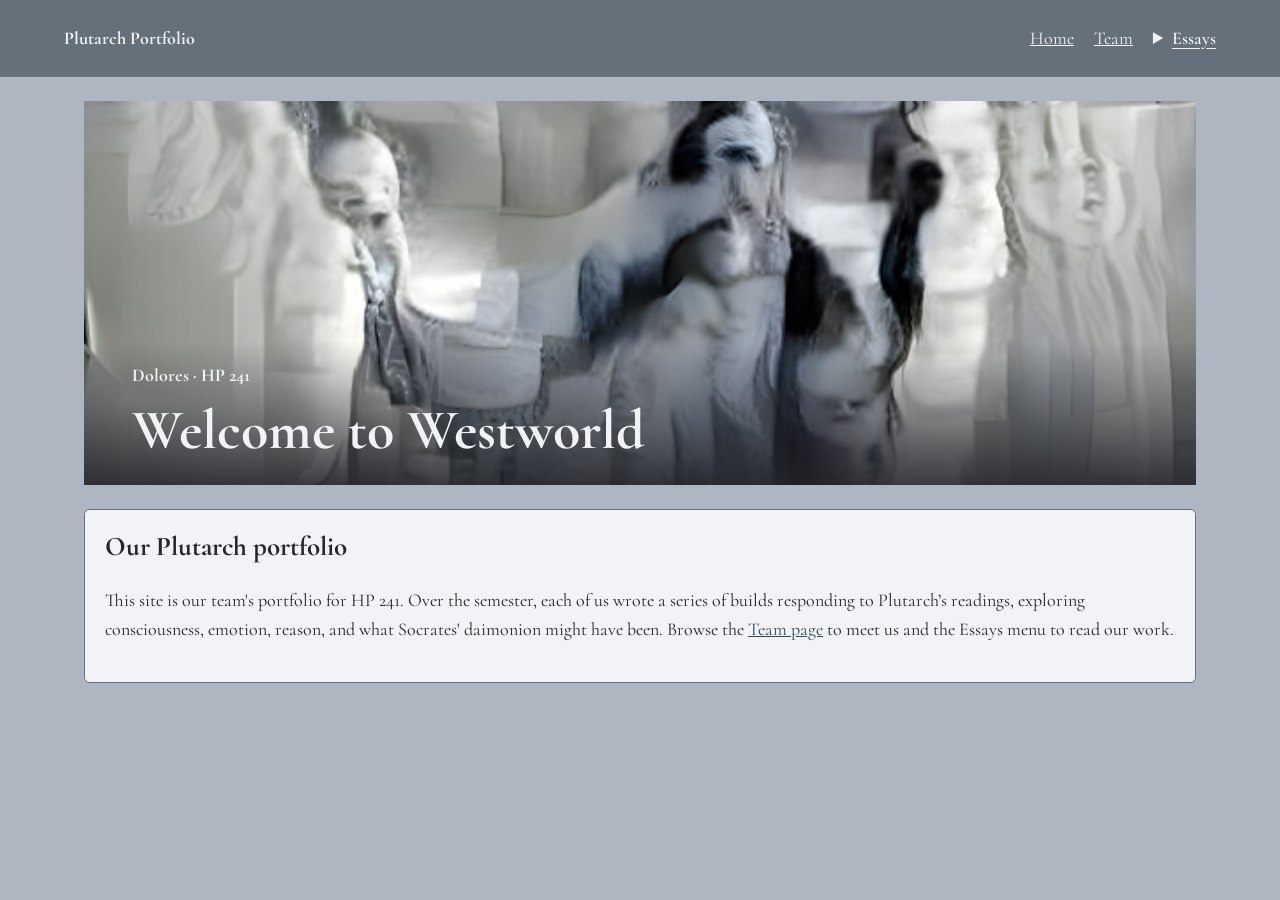
<file: index.html>
<!DOCTYPE html>
<html lang="en">
<head>
  <meta charset="utf-8">
  <meta name="viewport" content="width=device-width, initial-scale=1">
  <link rel="preconnect" href="https://fonts.googleapis.com">
  <link rel="preconnect" href="https://fonts.gstatic.com" crossorigin>
  <link href="https://fonts.googleapis.com/css2?family=Cormorant:wght@400;500;600;700&display=swap" rel="stylesheet">
  <title>Plutarch Portfolio</title>
  <link rel="stylesheet" href="styles.css">
</head>
<body>
  <a class="skip-link" href="#main">Skip to main content</a>

  <header class="site-header">
    <p class="site-title"><a href="index.html">Plutarch Portfolio</a></p>
    <nav aria-label="Main">
      <ul>
        <li><a href="index.html" aria-current="page">Home</a></li>
        <li><a href="team/index.html">Team</a></li>
        <li class="nav-dropdown">
          <details>
            <summary>Essays</summary>
            <ul class="dropdown-menu">
              <li><a href="essays/index.html">All essays</a></li>
              <li><a href="essays/build-1/index.html">Build 1</a></li>
              <li><a href="essays/build-2/index.html">Build 2</a></li>
              <li><a href="essays/build-3/index.html">Build 3</a></li>
              <li><a href="essays/build-4/index.html">Build 4</a></li>
              <li><a href="essays/build-5/index.html">Build 5</a></li>
              <li><a href="essays/build-6/index.html">Build 6</a></li>
              <li><a href="essays/build-7/index.html">Build 7</a></li>
              <li><a href="essays/build-8/index.html">Build 8</a></li>
            </ul>
          </details>
        </li>
      </ul>
    </nav>
  </header>

  <main id="main" class="home-main">
    <section class="welcome-banner" aria-labelledby="welcome-heading">
      <img src="images/Dolores-Portfolio.jpg" alt="Portfolio artwork for the Dolores team">
      <div class="welcome-copy">
        <p class="eyebrow">Dolores · HP 241</p>
        <h1 id="welcome-heading">Welcome to Westworld</h1>
      </div>
    </section>
    <section class="intro-card" aria-labelledby="intro-heading">
      <h2 id="intro-heading">Our Plutarch portfolio</h2>
      <p>This site is our team's portfolio for HP 241. Over the semester, each of us wrote a series of builds responding to Plutarch’s readings, exploring consciousness, emotion, reason, and what Socrates' daimonion might have been. Browse the <a href="team/index.html">Team page</a> to meet us and the Essays menu to read our work.</p>
    </section>
  </main>


</body>
</html>
</file>
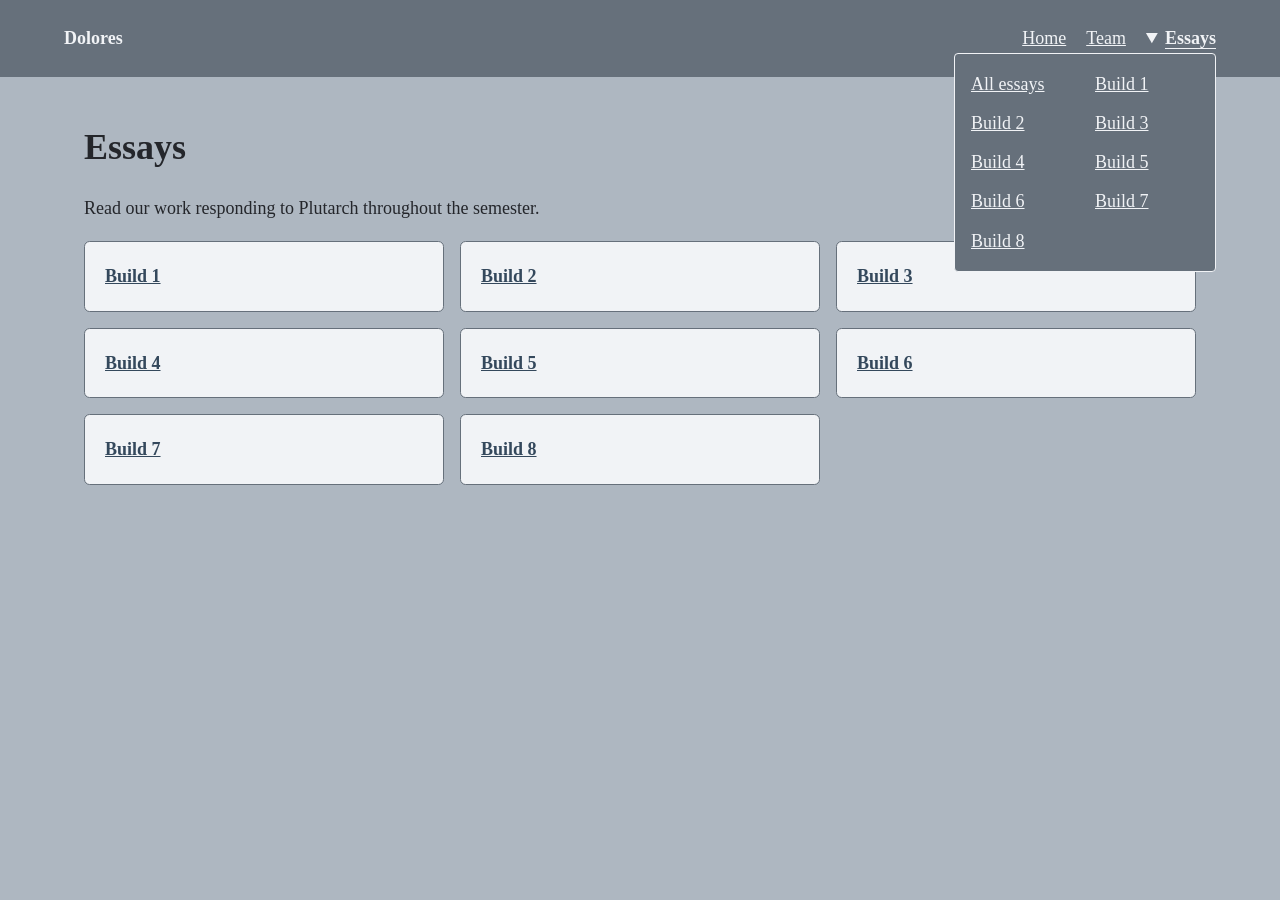
<file: essays/index.html>
<!DOCTYPE html>
<html lang="en">
<head>
  <meta charset="utf-8">
  <meta name="viewport" content="width=device-width, initial-scale=1">
  <title>Essays | Dolores</title>
  <link rel="stylesheet" href="../styles.css">
</head>
<body>
  <a class="skip-link" href="#main">Skip to main content</a>
  <header class="site-header">
    <p class="site-title"><a href="../index.html">Dolores</a></p>
    <nav aria-label="Main">
      <ul>
        <li><a href="../index.html">Home</a></li>
        <li><a href="../team/index.html">Team</a></li>
        <li class="nav-dropdown"><details open>
          <summary aria-current="page">Essays</summary>
          <ul class="dropdown-menu">
            <li><a href="index.html" aria-current="page">All essays</a></li>
            <li><a href="build-1/index.html">Build 1</a></li>
            <li><a href="build-2/index.html">Build 2</a></li>
            <li><a href="build-3/index.html">Build 3</a></li>
            <li><a href="build-4/index.html">Build 4</a></li>
            <li><a href="build-5/index.html">Build 5</a></li>
            <li><a href="build-6/index.html">Build 6</a></li>
            <li><a href="build-7/index.html">Build 7</a></li>
            <li><a href="build-8/index.html">Build 8</a></li>
          </ul>
        </details></li>
      </ul>
    </nav>
  </header>
  <main id="main">
    <h1>Essays</h1>
    <p>Read our work responding to Plutarch throughout the semester.</p>
    <div class="build-grid">
      <article class="build-link-card"><a href="build-1/index.html">Build 1</a></article>
      <article class="build-link-card"><a href="build-2/index.html">Build 2</a></article>
      <article class="build-link-card"><a href="build-3/index.html">Build 3</a></article>
      <article class="build-link-card"><a href="build-4/index.html">Build 4</a></article>
      <article class="build-link-card"><a href="build-5/index.html">Build 5</a></article>
      <article class="build-link-card"><a href="build-6/index.html">Build 6</a></article>
      <article class="build-link-card"><a href="build-7/index.html">Build 7</a></article>
      <article class="build-link-card"><a href="build-8/index.html">Build 8</a></article>
    </div>
  </main>
</body>
</html>
</file>
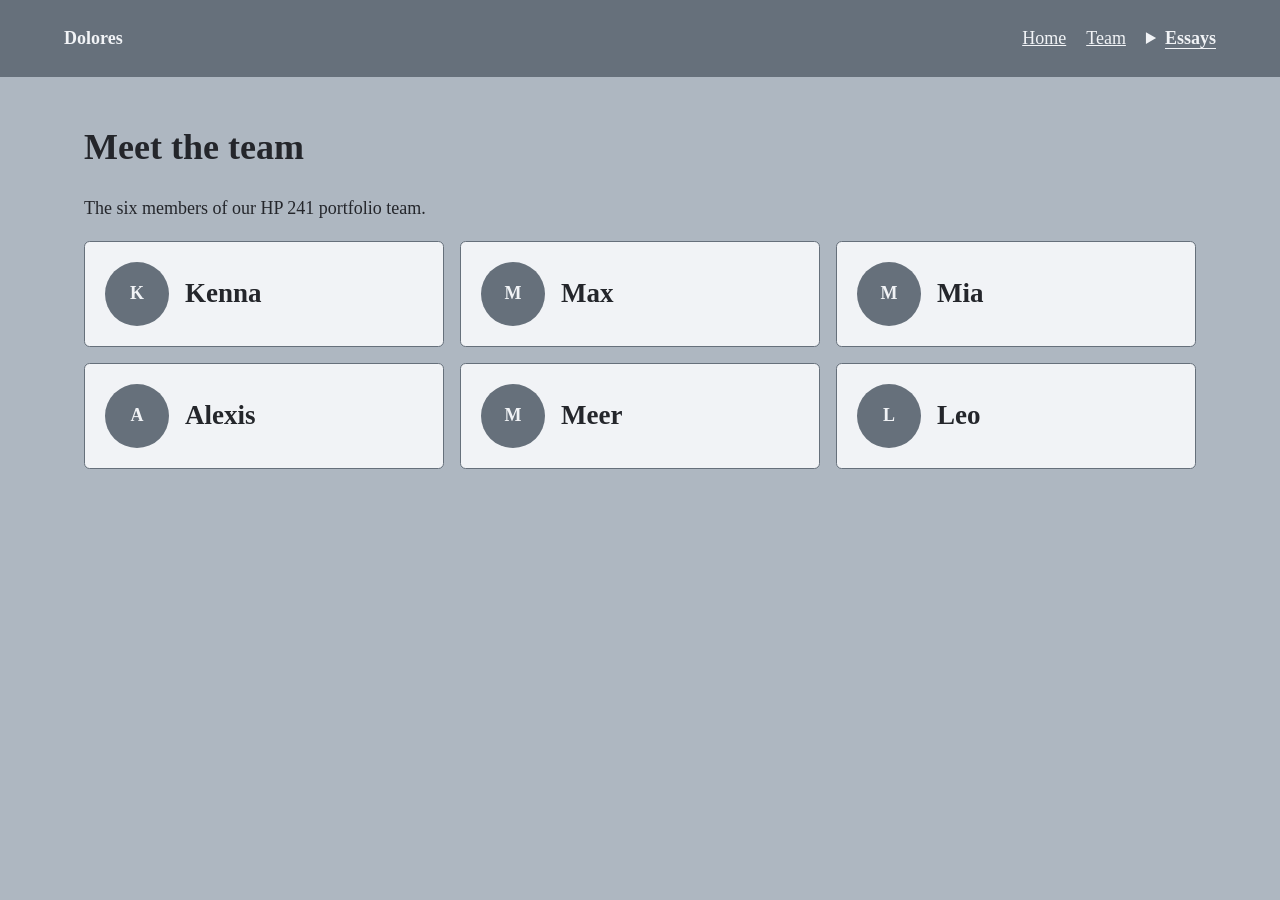
<file: team/index.html>
<!DOCTYPE html>
<html lang="en">
<head>
  <meta charset="utf-8">
  <meta name="viewport" content="width=device-width, initial-scale=1">
  <title>Team | Dolores</title>
  <link rel="stylesheet" href="../styles.css">
</head>
<body>
  <a class="skip-link" href="#main">Skip to main content</a>
  <header class="site-header">
    <p class="site-title"><a href="../index.html">Dolores</a></p>
    <nav aria-label="Main">
      <ul>
        <li><a href="../index.html">Home</a></li>
        <li><a href="index.html" aria-current="page">Team</a></li>
        <li class="nav-dropdown"><details>
          <summary>Essays</summary>
          <ul class="dropdown-menu">
            <li><a href="../essays/index.html">All essays</a></li>
            <li><a href="../essays/build-1/index.html">Build 1</a></li>
            <li><a href="../essays/build-2/index.html">Build 2</a></li>
            <li><a href="../essays/build-3/index.html">Build 3</a></li>
            <li><a href="../essays/build-4/index.html">Build 4</a></li>
            <li><a href="../essays/build-5/index.html">Build 5</a></li>
            <li><a href="../essays/build-6/index.html">Build 6</a></li>
            <li><a href="../essays/build-7/index.html">Build 7</a></li>
            <li><a href="../essays/build-8/index.html">Build 8</a></li>
          </ul>
        </details></li>
      </ul>
    </nav>
  </header>
  <main id="main">
    <h1>Meet the team</h1>
    <p>The six members of our HP 241 portfolio team.</p>
    <div class="team-grid">
      <article class="member-card"><div class="member-initials" aria-hidden="true">K</div><h2>Kenna</h2></article>
      <article class="member-card"><div class="member-initials" aria-hidden="true">M</div><h2>Max</h2></article>
      <article class="member-card"><div class="member-initials" aria-hidden="true">M</div><h2>Mia</h2></article>
      <article class="member-card"><div class="member-initials" aria-hidden="true">A</div><h2>Alexis</h2></article>
      <article class="member-card"><div class="member-initials" aria-hidden="true">M</div><h2>Meer</h2></article>
      <article class="member-card"><div class="member-initials" aria-hidden="true">L</div><h2>Leo</h2></article>
    </div>
  </main>
</body>
</html>
</file>
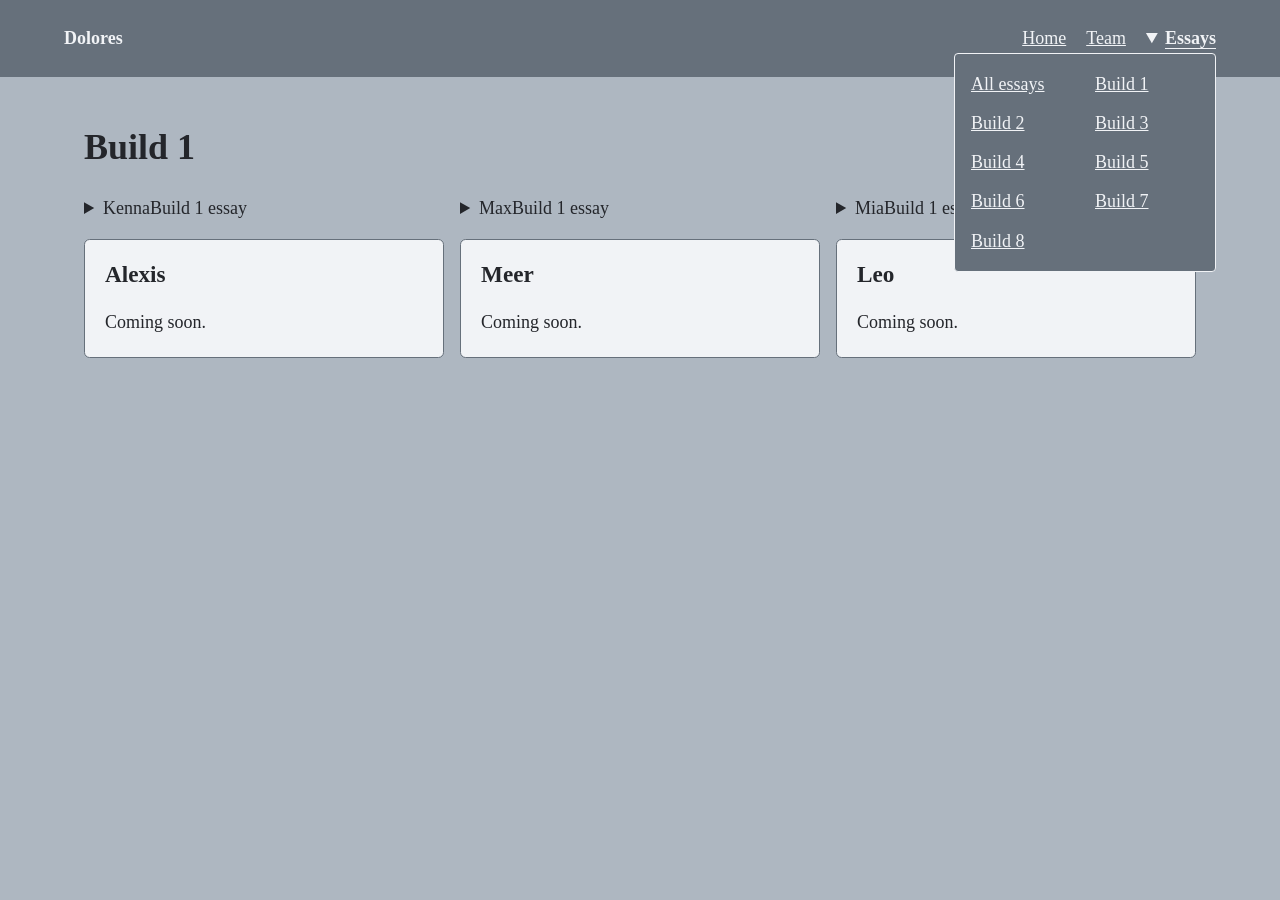
<file: essays/build-1/index.html>
<!DOCTYPE html>
<html lang="en">
<head>
  <meta charset="utf-8">
  <meta name="viewport" content="width=device-width, initial-scale=1">
  <title>Build 1 | Dolores</title>
  <link rel="stylesheet" href="../../styles.css">
</head>
<body>
  <a class="skip-link" href="#main">Skip to main content</a>
  <header class="site-header">
    <p class="site-title"><a href="../../index.html">Dolores</a></p>
    <nav aria-label="Main">
      <ul>
        <li><a href="../../index.html">Home</a></li>
        <li><a href="../../team/index.html">Team</a></li>
        <li class="nav-dropdown"><details open>
          <summary aria-current="page">Essays</summary>
          <ul class="dropdown-menu">
            <li><a href="../index.html">All essays</a></li>
            <li><a href="index.html" aria-current="page">Build 1</a></li>
            <li><a href="../build-2/index.html">Build 2</a></li>
            <li><a href="../build-3/index.html">Build 3</a></li>
            <li><a href="../build-4/index.html">Build 4</a></li>
            <li><a href="../build-5/index.html">Build 5</a></li>
            <li><a href="../build-6/index.html">Build 6</a></li>
            <li><a href="../build-7/index.html">Build 7</a></li>
            <li><a href="../build-8/index.html">Build 8</a></li>
          </ul>
        </details></li>
      </ul>
    </nav>
  </header>
  <main id="main">
    <h1>Build 1</h1>
    <div class="essay-grid">
      <details class="essay-section">
        <summary><span class="essay-author">Kenna</span><span class="essay-title">Build 1 essay</span></summary>
        <div class="essay-content">
        <blockquote>“And just as horse fanciers do not take equal care for every specimen of the species, but are always choosing and selecting the best, and training, rearing and cherishing them above all others, so those who are above us put their brand, as it were, on the best of the herd, and think they deserve special guidance. They use no reins or halters, of course, but guide them by reason, using secret signs of which the common herd have no experience.” (Plutarch, 111)</blockquote>
        <p>In his collected essays, Plutarch repeatedly returns to the theme of the common man versus the intellectual and the inherent superiority of one over the other. His writings are transfixed on defining the difference between the passive soul and the active mind. Across his essays, Plutarch outlines the process by which one can train the mind, the spiritual mechanics behind human actions, and historical examples of philosophical success. Yet underlying this framework is a subtle psychological tactic: Plutarch preys on the reader's conscious dreams of greatness to motivate the common man to transcend his ordinary nature.</p>
        <p>Plutarch explores the distinction between men by contrasting emotional volatility with logic, noting that the common man is easily swayed by the “intense pleasures” of the world (99). He delves into the specifics of the daimon through the myth of Timarchus. As Simmias recounts, some souls—the emotional, irrational ones—“sink entirely into the body” and lose the ability to access reason because they are overwhelmed by physical sensations (108). For men whose souls are not completely submerged, the daimon acts as an external element of consciousness capable of guiding intellect. Plutarch uses this structural understanding of the soul to advise his students who “perceive the struggle of virtue with circumstance, or the play of intelligent daring in the face of danger, when reason joins forces with the emotions of the moment” (83). He urges his students to become highly aware of their daimons and train their souls to be “made responsive to the rein” (109). Even in the presence of a daimon, vestiges of the disorderly mind remain, but the disciplined individual can leverage these divine resources. This marks the true divide between the ordinary man and the thinker: how they train themselves. By undertaking this effort, individuals are selected as superior to their peers, achieving a state of heightened consciousness where they are specially noticed by the divine. Through Epaminondas, Plutarch demonstrates how to begin training the intellect by suppressing the emotional soul; through Socrates, he illustrates the ultimate success story of a man who yields control to a higher power outside himself; and through Timarchus's myth, he synthesizes these ideas to explain the deeper meaning behind an intellectual's actions. Each of these tactics works to incentivize his reader.</p>
        <p>To hammer his point home, Plutarch offers a final incentive to motivate the student. Because the intellectual soul is difficult to cultivate, it requires immense drive; thus, Plutarch plays into the reader's fundamental, emotional, desire to rise above the rest. Theanor, praising Simmias's account of the daimon, likens intellectuals to highly bred horses, explaining that the gods are always “selecting the best” to put their “brand” on “the best of the herd” (111). If a man refines himself through diligent training, he may be chosen by higher powers and granted access to a secret set of reins denied to the common herd. His daimon may grant him divine signs and subtle advantages far beyond facile material wealth. Plutarch implies that the thinker becomes superior on a level ordinary men can never reach: he transforms into a domesticated, highly trained creature yielding to a divine rider, achieving far more than an individual acting alone ever could.</p>
        <p>Plutarch recognizes that even the best-trained men remain partially grounded in the flesh and he is not above appealing to this lower nature. This concept, as previously explored in Timarchus's myth, means that even the most logical men retain portions of their emotional soul and can be influenced by it. In including the horse training metaphor, Plutarch subtly acknowledges his own belief in the emotional soul's power and shallowly takes advantage of it. The strategy is intriguing given that philosophical men are typically portrayed as above such manipulation. Epaminondas, for instance, refuses to join a violent rebellion because he will not shed the blood of fellow citizens for personal gain. By appealing to the reader's emotional ego, is Plutarch similarly compromising his student's moral standards? He stokes the irrational, status-seeking parts of his students' conscious minds, leaving their initial motivation for pursuing intellect fundamentally flawed. While this ethical compromise may not affect every reader, it reveals Plutarch's ultimate pragmatic strategy: he is willing to motivate the common man by any means necessary, and in doing so affirms his belief in a two part consciousness. Any man can become an intellectual, even if it requires his irrational emotions to do so.</p>
        </div>
      </details>
      <details class="essay-section">
        <summary><span class="essay-author">Max</span><span class="essay-title">Build 1 essay</span></summary>
        <div class="essay-content">
        <blockquote>“As a matter of fact,” interjected my father, “I heard from a Megarian, who had heard it from Terpsion, that Socrates' daimonion was a sneeze, either his own or someone else's. If someone else sneezed on the right, either in front or behind, it persuaded him to do whatever he was about; if on the left, it dissuaded him from doing it. As to his own sneezes, one that happened while he was hesitating made him go forward; one that happened in the course of the act gave him pause and stopped his impulse. What seems amazing to me is that, if it was a sneeze, he did not admit it to his companions, but always said that the daimonion was stopping him or leading him on.” (Plutarch, 92)</blockquote>
        <p>Partway through Plutarch's dialogue, in the middle of a debate over what kind of thing Socrates' daimonion actually was, Caphisias' father breaks in with something he heard secondhand: “I heard from a Megarian, who had heard it from Terpsion, that Socrates' daimonion was a sneeze, either his own or someone else's” (92). This comes right after Galaxidorus has compared the daimonion to a small weight that only tips an already unsteady scale, something too slight to matter by itself. What he says he finds most amazing about it isn't the sneeze theory itself. It is that “if it was a sneeze, he did not admit it to his companions, but always said that the daimonion was stopping him or leading him on” (92).</p>
        <p>The theory needs a surprising amount of fine print for something supposed to be random. Which side a sneeze came from mattered, in front or behind, right or left; his own sneezes needed a separate rule depending on whether they came “while he was hesitating” or “in the course of the act” (92). That is four different conditions built around one twitch of the nose. A real reflex should not need this many exceptions.</p>
        <p>There is a name for this kind of explanation: confabulation, when someone acts for an ordinary reason, and their mind still hands them a story afterward, one that sounds completely sure of itself, that has nothing to do with the real cause. It is not lying. The person believes the story completely, because the actual reason was never available to them to report in the first place. If Socrates' daimonion really was a sneeze, something like this might be happening. An ordinary reflex, reframed each time into something with a will behind it. That would explain why the theory needs so much fine print: an explanation built to cover for something you do not understand tends to get more complicated than the real mechanism ever needed to be, because it has to account for every case instead of admitting there wasn't one. The story's thirdhand path fits too. It reached Caphisias' father through a Megarian and then Terpsion, and nobody in that chain claims to have heard it from Socrates himself. And it fits something the dialogue says right after, that a man who never wavered, not in exile, not at his own execution, would be an odd fit for someone whose decisions could be undone by “an accidental word or a sneeze” (92–93). If the sneeze theory is right, that consistency might never have been real. It could have been invented fresh each time, a twitch of the nose dressed up as conviction.</p>
        <p>Later in the dialogue, Simmias offers his own account of the daimonion, arguing it was “not a vision but a perception of a voice” (104). Not a rumor here, and not passed through three sets of hands like the sneeze story. Something Socrates apparently felt, which Simmias trusts him to have reported honestly. Compare that to the sneeze. Same source, opposite conclusion. Simmias treats what Socrates said about his own mind as the starting point, the place you begin if you want to know what the daimonion actually was. The sneeze theory starts from that same kind of report and heads the opposite direction, treating it as something to be explained away instead of trusted. Nobody in the room stops to point out that these two arguments can't both be making the same assumption about whether a person knows his own mind.</p>
        <p>Every theory raised in this room, sneeze included, assumes that what Socrates felt inside himself counts as evidence of something. Nobody disputes that part. The disagreement is only about what that something actually is. This passage comes the closest anyone gets to questioning the assumption itself instead of just building another theory on top of it, and then the conversation just moves on. Did Socrates actually have reliable access to his own mind, or did he do something far more ordinary: settle on a story he could live with because the real reason was never something he could see in the first place?</p>
        </div>
      </details>
      <details class="essay-section">
        <summary><span class="essay-author">Mia</span><span class="essay-title">Build 1 essay</span></summary>
        <div class="essay-content">
        <blockquote>“The human soul, with all its countless puppet-strings of impulse, is by far the most sensitive machine of all. Handled according to reason, it quickly responds to any inclination and moves in whatever direction the mind conceives. In man, the strings of emotion and impulse terminate in the thinking mind. If this is disturbed, the strings are pulled, and in turn draw and pull upon the man” (Plutarch, 104–105)</blockquote>
        <p>A puppet is a motionless, inanimate object, unable to move without the influence of its strings. However, under a puppeteer's hand it moves, but only within the constraints of the puppeteer's movements. Plutarch uses this image to argue that emotion holds the same power over intellect that strings hold over a puppet. Human souls are governed by strings of impulse that are irrational, yet not uncontrollable. When those impulses take over, they disrupt our ability to be guided by reason or a higher power. However, the pull between emotion and reason runs both ways, and the mind can act back on emotion just as emotion acts on the mind. This reciprocity makes self-awareness possible, but only with a clear mind.</p>
        </div>
      </details>
      <article class="essay-card"><h2>Alexis</h2><p>Coming soon.</p></article>
      <article class="essay-card"><h2>Meer</h2><p>Coming soon.</p></article>
      <article class="essay-card"><h2>Leo</h2><p>Coming soon.</p></article>
    </div>
  </main>
</body>
</html>
</file>
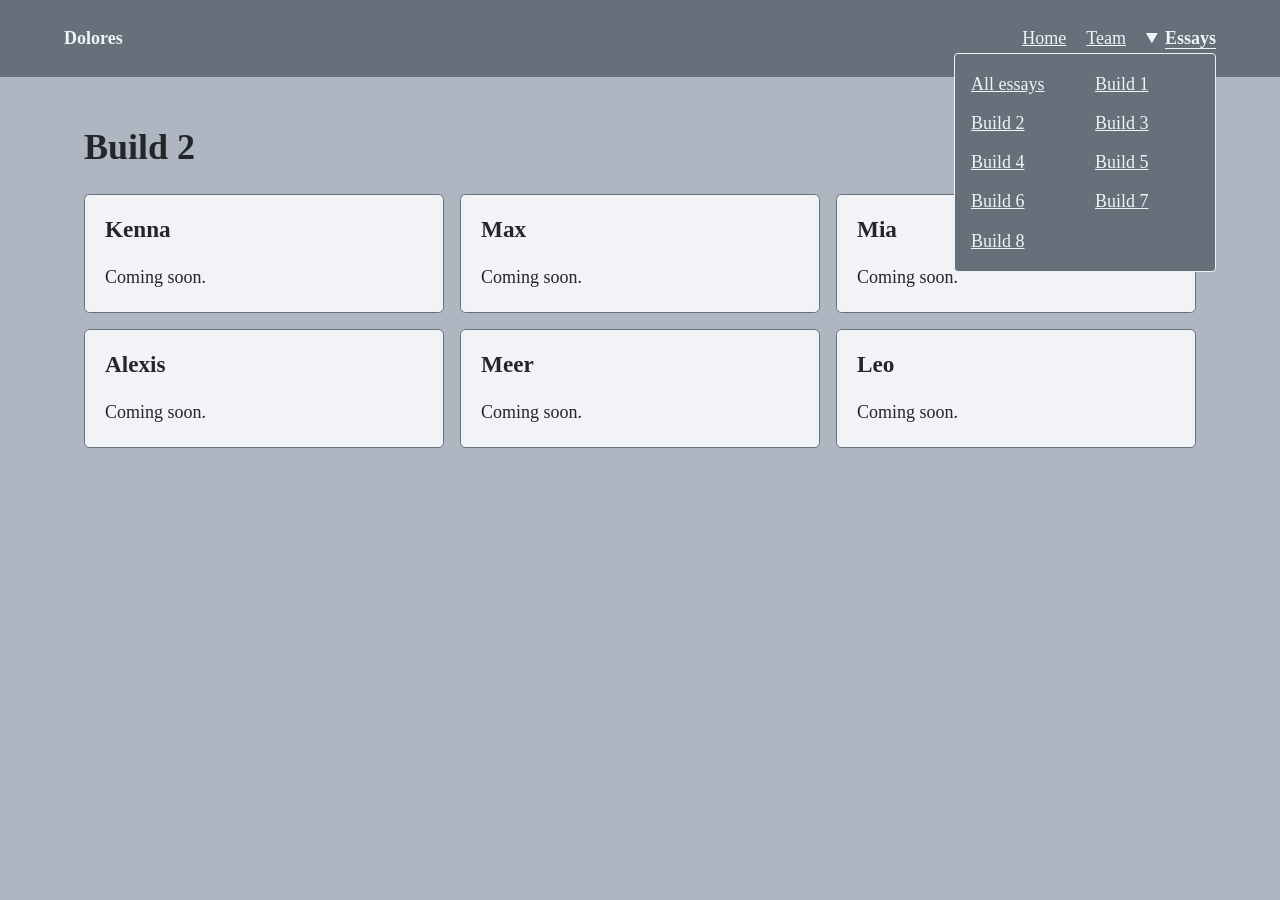
<file: essays/build-2/index.html>
<!DOCTYPE html>
<html lang="en">
<head>
  <meta charset="utf-8">
  <meta name="viewport" content="width=device-width, initial-scale=1">
  <title>Build 2 | Dolores</title>
  <link rel="stylesheet" href="../../styles.css">
</head>
<body>
  <a class="skip-link" href="#main">Skip to main content</a>
  <header class="site-header">
    <p class="site-title"><a href="../../index.html">Dolores</a></p>
    <nav aria-label="Main">
      <ul>
        <li><a href="../../index.html">Home</a></li>
        <li><a href="../../team/index.html">Team</a></li>
        <li class="nav-dropdown"><details open>
          <summary aria-current="page">Essays</summary>
          <ul class="dropdown-menu">
            <li><a href="../index.html">All essays</a></li>
            <li><a href="../build-1/index.html">Build 1</a></li>
            <li><a href="index.html" aria-current="page">Build 2</a></li>
            <li><a href="../build-3/index.html">Build 3</a></li>
            <li><a href="../build-4/index.html">Build 4</a></li>
            <li><a href="../build-5/index.html">Build 5</a></li>
            <li><a href="../build-6/index.html">Build 6</a></li>
            <li><a href="../build-7/index.html">Build 7</a></li>
            <li><a href="../build-8/index.html">Build 8</a></li>
          </ul>
        </details></li>
      </ul>
    </nav>
  </header>
  <main id="main">
    <h1>Build 2</h1>
    <div class="essay-grid">
      <article class="essay-card"><h2>Kenna</h2><p>Coming soon.</p></article>
      <article class="essay-card"><h2>Max</h2><p>Coming soon.</p></article>
      <article class="essay-card"><h2>Mia</h2><p>Coming soon.</p></article>
      <article class="essay-card"><h2>Alexis</h2><p>Coming soon.</p></article>
      <article class="essay-card"><h2>Meer</h2><p>Coming soon.</p></article>
      <article class="essay-card"><h2>Leo</h2><p>Coming soon.</p></article>
    </div>
  </main>
</body>
</html>
</file>
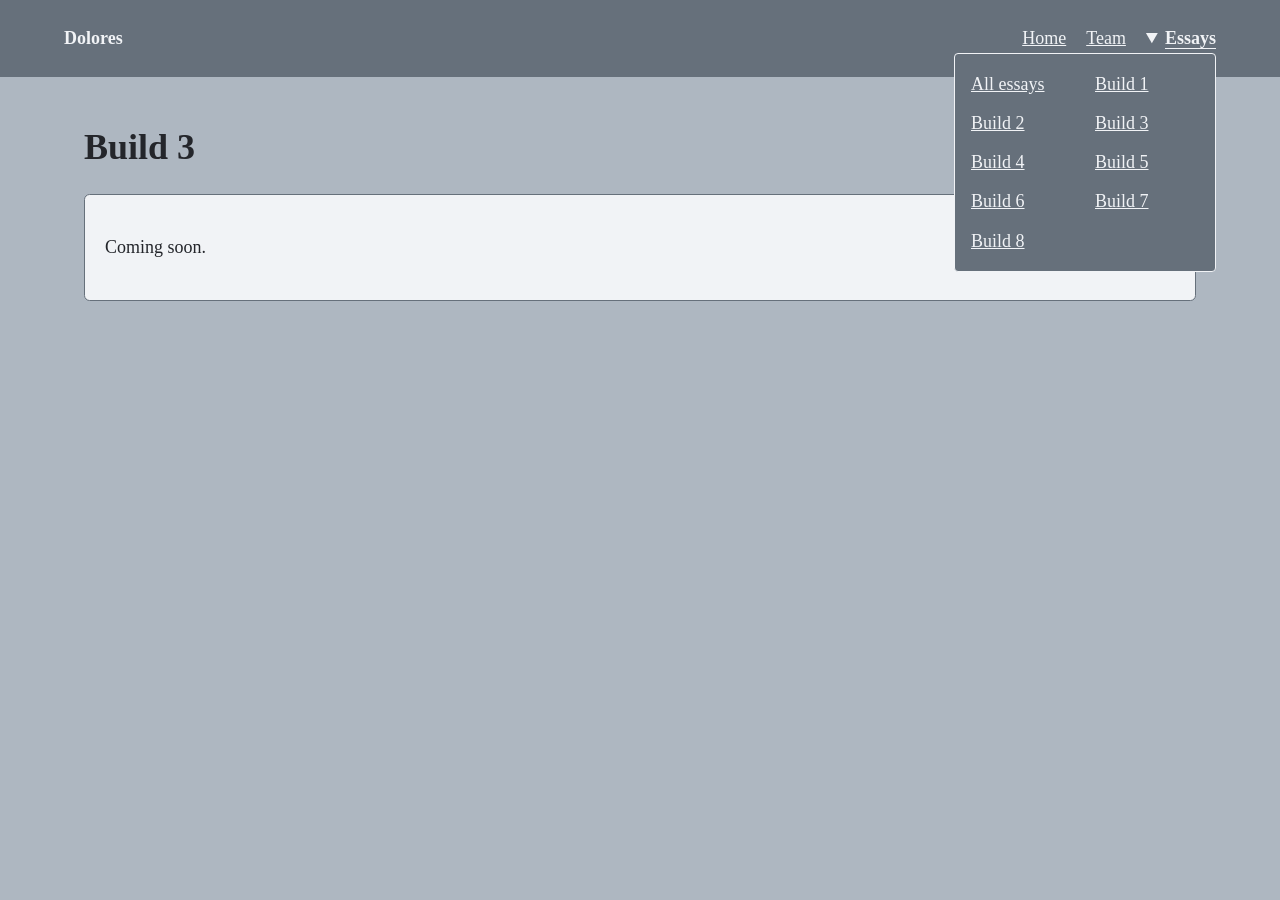
<file: essays/build-3/index.html>
<!DOCTYPE html>
<html lang="en">
<head>
  <meta charset="utf-8">
  <meta name="viewport" content="width=device-width, initial-scale=1">
  <title>Build 3 | Dolores</title>
  <link rel="stylesheet" href="../../styles.css">
</head>
<body>
  <a class="skip-link" href="#main">Skip to main content</a>
  <header class="site-header">
    <p class="site-title"><a href="../../index.html">Dolores</a></p>
    <nav aria-label="Main"><ul>
      <li><a href="../../index.html">Home</a></li><li><a href="../../team/index.html">Team</a></li>
      <li class="nav-dropdown"><details open><summary aria-current="page">Essays</summary><ul class="dropdown-menu">
        <li><a href="../index.html">All essays</a></li><li><a href="../build-1/index.html">Build 1</a></li><li><a href="../build-2/index.html">Build 2</a></li><li><a href="index.html" aria-current="page">Build 3</a></li><li><a href="../build-4/index.html">Build 4</a></li><li><a href="../build-5/index.html">Build 5</a></li><li><a href="../build-6/index.html">Build 6</a></li><li><a href="../build-7/index.html">Build 7</a></li><li><a href="../build-8/index.html">Build 8</a></li>
      </ul></details></li>
    </ul></nav>
  </header>
  <main id="main"><h1>Build 3</h1><section class="intro-card" aria-label="Build status"><p>Coming soon.</p></section></main>
</body>
</html>
</file>
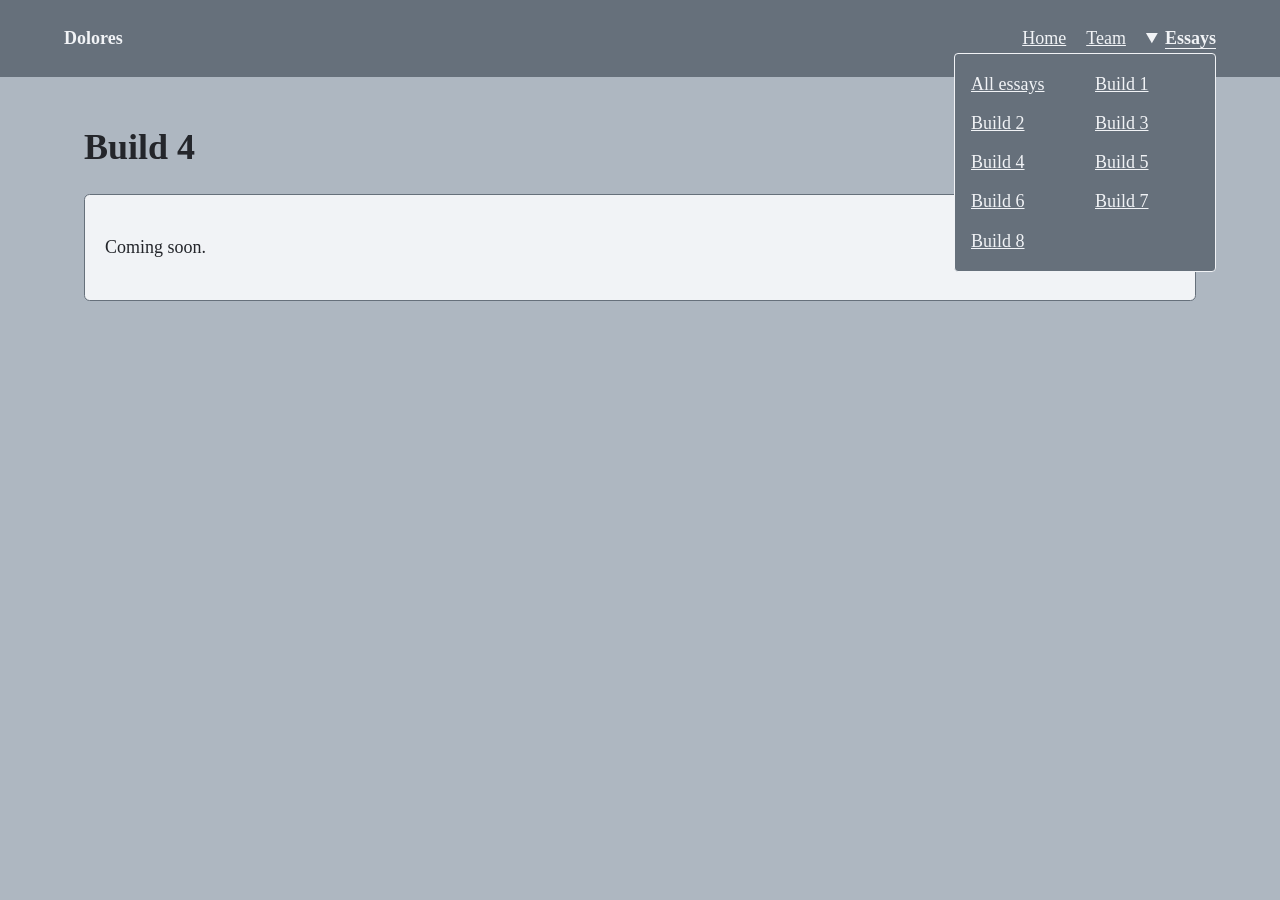
<file: essays/build-4/index.html>
<!DOCTYPE html>
<html lang="en">
<head>
  <meta charset="utf-8">
  <meta name="viewport" content="width=device-width, initial-scale=1">
  <title>Build 4 | Dolores</title>
  <link rel="stylesheet" href="../../styles.css">
</head>
<body>
  <a class="skip-link" href="#main">Skip to main content</a>
  <header class="site-header">
    <p class="site-title"><a href="../../index.html">Dolores</a></p>
    <nav aria-label="Main"><ul>
      <li><a href="../../index.html">Home</a></li><li><a href="../../team/index.html">Team</a></li>
      <li class="nav-dropdown"><details open><summary aria-current="page">Essays</summary><ul class="dropdown-menu">
        <li><a href="../index.html">All essays</a></li><li><a href="../build-1/index.html">Build 1</a></li><li><a href="../build-2/index.html">Build 2</a></li><li><a href="../build-3/index.html">Build 3</a></li><li><a href="index.html" aria-current="page">Build 4</a></li><li><a href="../build-5/index.html">Build 5</a></li><li><a href="../build-6/index.html">Build 6</a></li><li><a href="../build-7/index.html">Build 7</a></li><li><a href="../build-8/index.html">Build 8</a></li>
      </ul></details></li>
    </ul></nav>
  </header>
  <main id="main"><h1>Build 4</h1><section class="intro-card" aria-label="Build status"><p>Coming soon.</p></section></main>
</body>
</html>
</file>
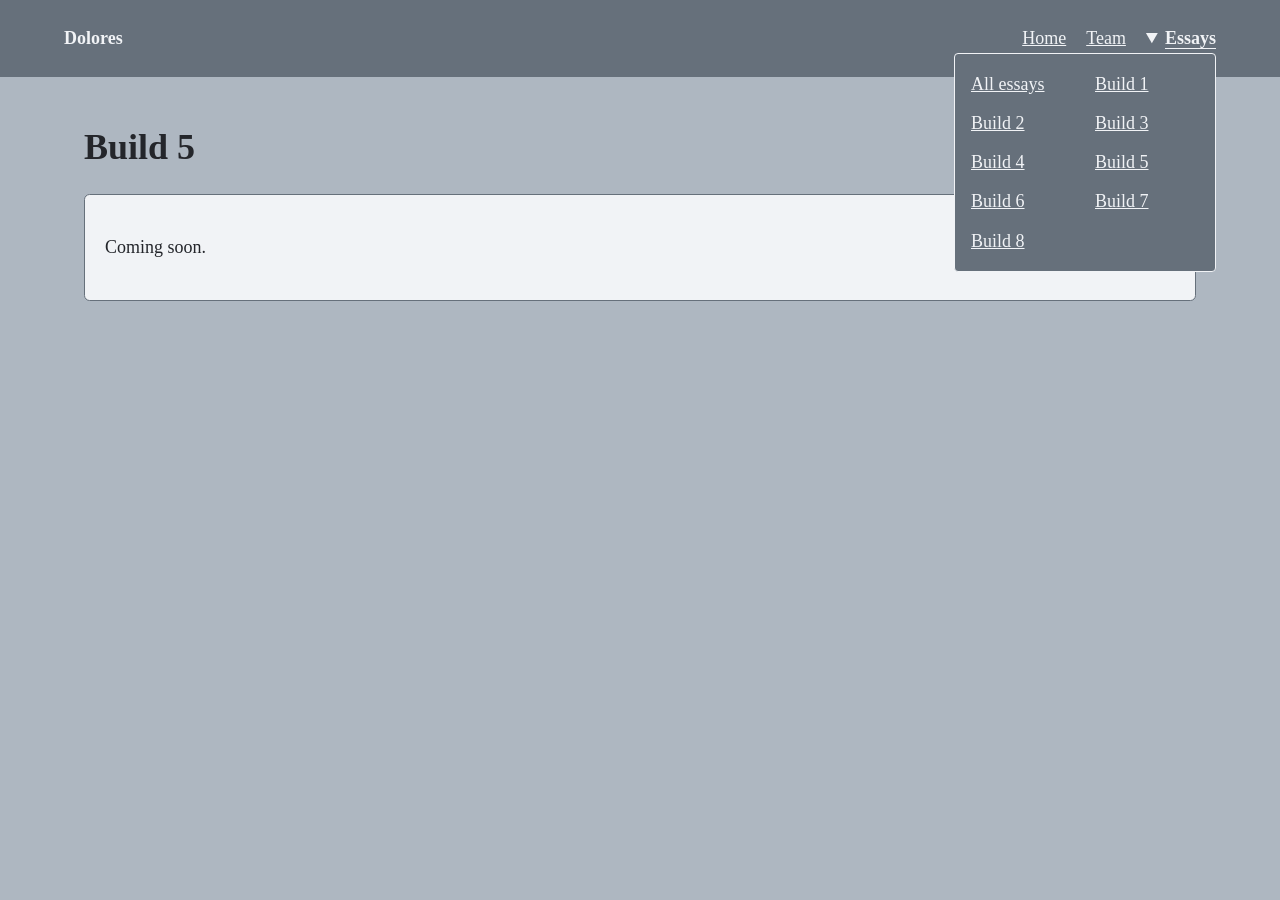
<file: essays/build-5/index.html>
<!DOCTYPE html>
<html lang="en">
<head>
  <meta charset="utf-8">
  <meta name="viewport" content="width=device-width, initial-scale=1">
  <title>Build 5 | Dolores</title>
  <link rel="stylesheet" href="../../styles.css">
</head>
<body>
  <a class="skip-link" href="#main">Skip to main content</a>
  <header class="site-header">
    <p class="site-title"><a href="../../index.html">Dolores</a></p>
    <nav aria-label="Main"><ul>
      <li><a href="../../index.html">Home</a></li><li><a href="../../team/index.html">Team</a></li>
      <li class="nav-dropdown"><details open><summary aria-current="page">Essays</summary><ul class="dropdown-menu">
        <li><a href="../index.html">All essays</a></li><li><a href="../build-1/index.html">Build 1</a></li><li><a href="../build-2/index.html">Build 2</a></li><li><a href="../build-3/index.html">Build 3</a></li><li><a href="../build-4/index.html">Build 4</a></li><li><a href="index.html" aria-current="page">Build 5</a></li><li><a href="../build-6/index.html">Build 6</a></li><li><a href="../build-7/index.html">Build 7</a></li><li><a href="../build-8/index.html">Build 8</a></li>
      </ul></details></li>
    </ul></nav>
  </header>
  <main id="main"><h1>Build 5</h1><section class="intro-card" aria-label="Build status"><p>Coming soon.</p></section></main>
</body>
</html>
</file>
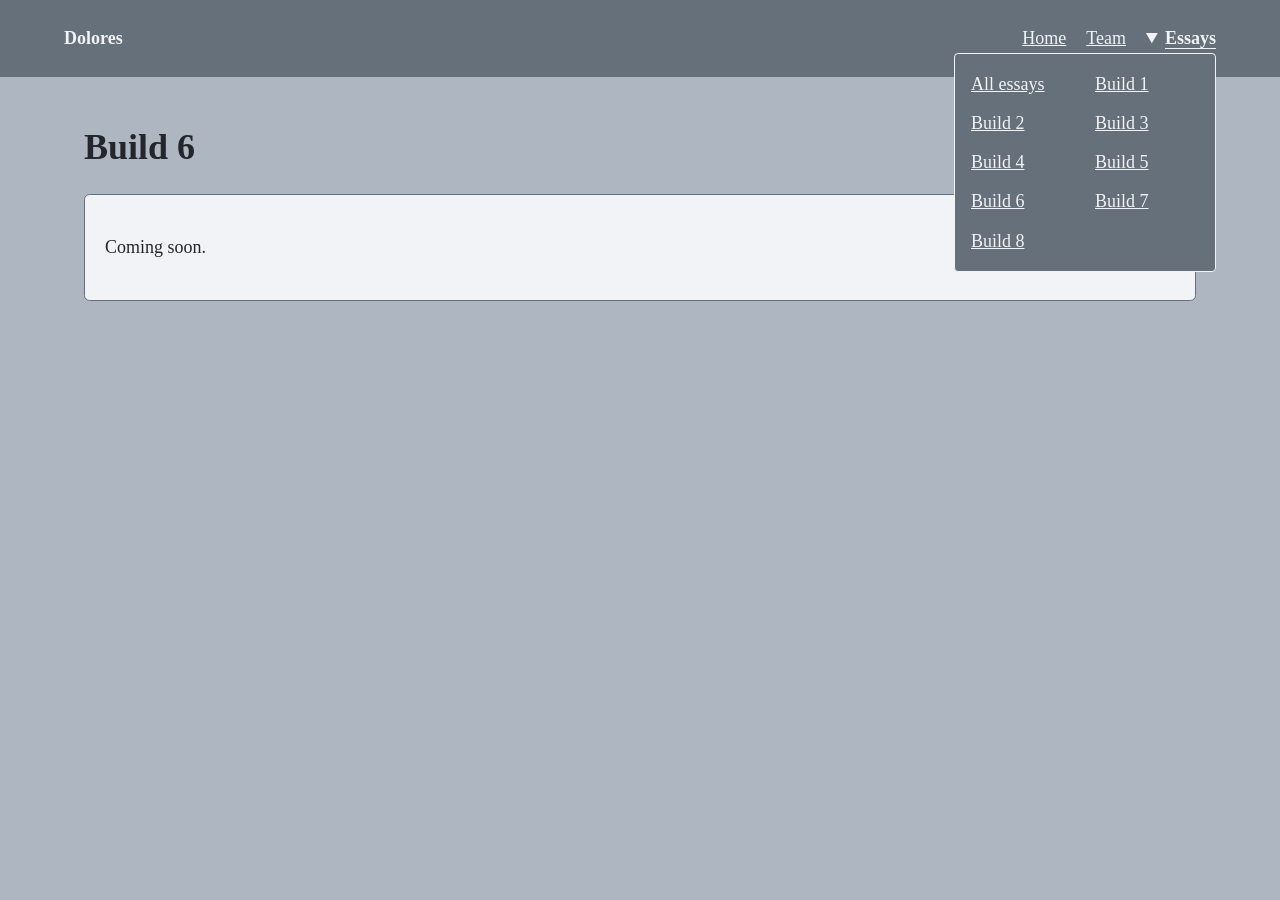
<file: essays/build-6/index.html>
<!DOCTYPE html>
<html lang="en">
<head>
  <meta charset="utf-8">
  <meta name="viewport" content="width=device-width, initial-scale=1">
  <title>Build 6 | Dolores</title>
  <link rel="stylesheet" href="../../styles.css">
</head>
<body>
  <a class="skip-link" href="#main">Skip to main content</a>
  <header class="site-header">
    <p class="site-title"><a href="../../index.html">Dolores</a></p>
    <nav aria-label="Main"><ul>
      <li><a href="../../index.html">Home</a></li><li><a href="../../team/index.html">Team</a></li>
      <li class="nav-dropdown"><details open><summary aria-current="page">Essays</summary><ul class="dropdown-menu">
        <li><a href="../index.html">All essays</a></li><li><a href="../build-1/index.html">Build 1</a></li><li><a href="../build-2/index.html">Build 2</a></li><li><a href="../build-3/index.html">Build 3</a></li><li><a href="../build-4/index.html">Build 4</a></li><li><a href="../build-5/index.html">Build 5</a></li><li><a href="index.html" aria-current="page">Build 6</a></li><li><a href="../build-7/index.html">Build 7</a></li><li><a href="../build-8/index.html">Build 8</a></li>
      </ul></details></li>
    </ul></nav>
  </header>
  <main id="main"><h1>Build 6</h1><section class="intro-card" aria-label="Build status"><p>Coming soon.</p></section></main>
</body>
</html>
</file>
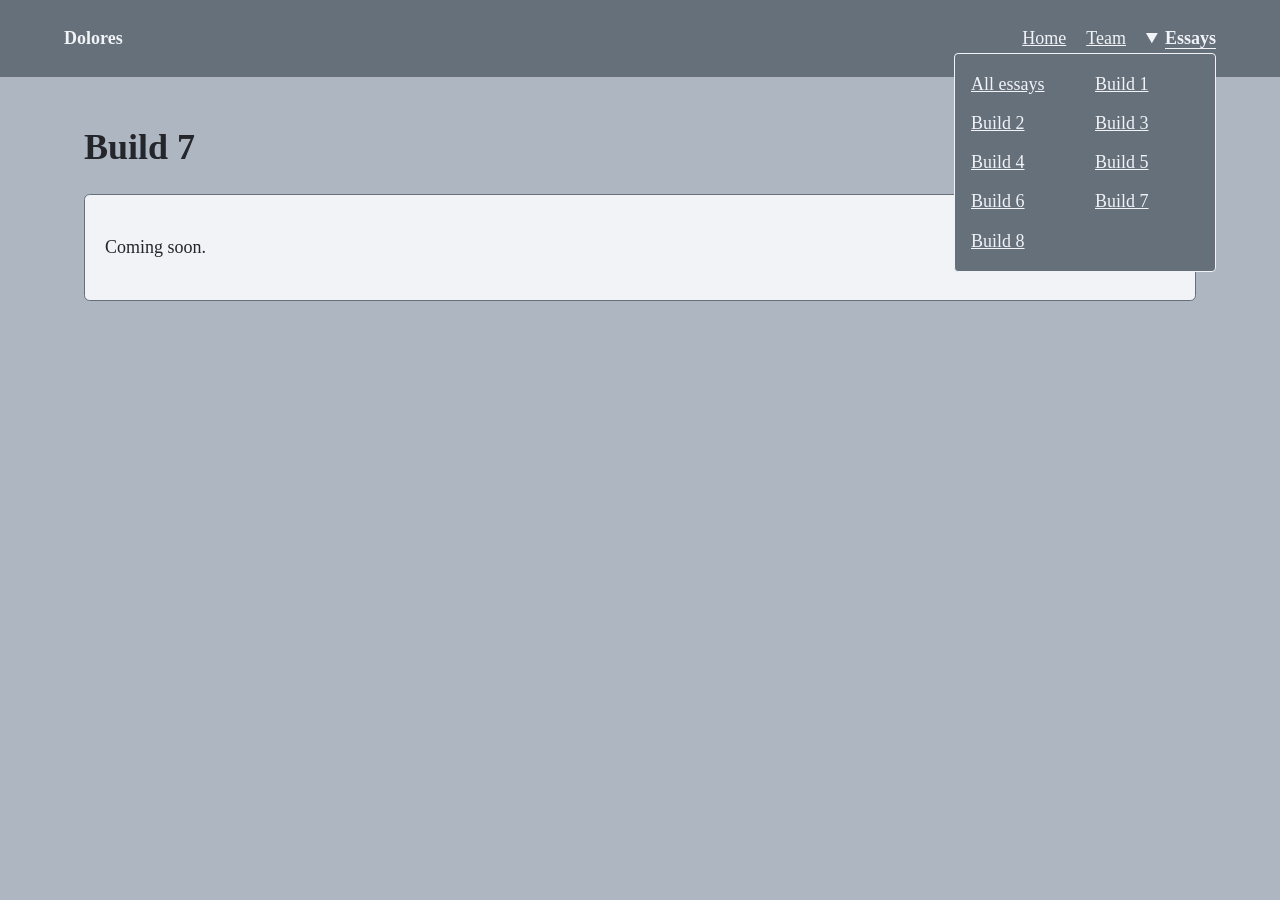
<file: essays/build-7/index.html>
<!DOCTYPE html>
<html lang="en">
<head>
  <meta charset="utf-8">
  <meta name="viewport" content="width=device-width, initial-scale=1">
  <title>Build 7 | Dolores</title>
  <link rel="stylesheet" href="../../styles.css">
</head>
<body>
  <a class="skip-link" href="#main">Skip to main content</a>
  <header class="site-header">
    <p class="site-title"><a href="../../index.html">Dolores</a></p>
    <nav aria-label="Main"><ul>
      <li><a href="../../index.html">Home</a></li><li><a href="../../team/index.html">Team</a></li>
      <li class="nav-dropdown"><details open><summary aria-current="page">Essays</summary><ul class="dropdown-menu">
        <li><a href="../index.html">All essays</a></li><li><a href="../build-1/index.html">Build 1</a></li><li><a href="../build-2/index.html">Build 2</a></li><li><a href="../build-3/index.html">Build 3</a></li><li><a href="../build-4/index.html">Build 4</a></li><li><a href="../build-5/index.html">Build 5</a></li><li><a href="../build-6/index.html">Build 6</a></li><li><a href="index.html" aria-current="page">Build 7</a></li><li><a href="../build-8/index.html">Build 8</a></li>
      </ul></details></li>
    </ul></nav>
  </header>
  <main id="main"><h1>Build 7</h1><section class="intro-card" aria-label="Build status"><p>Coming soon.</p></section></main>
</body>
</html>
</file>
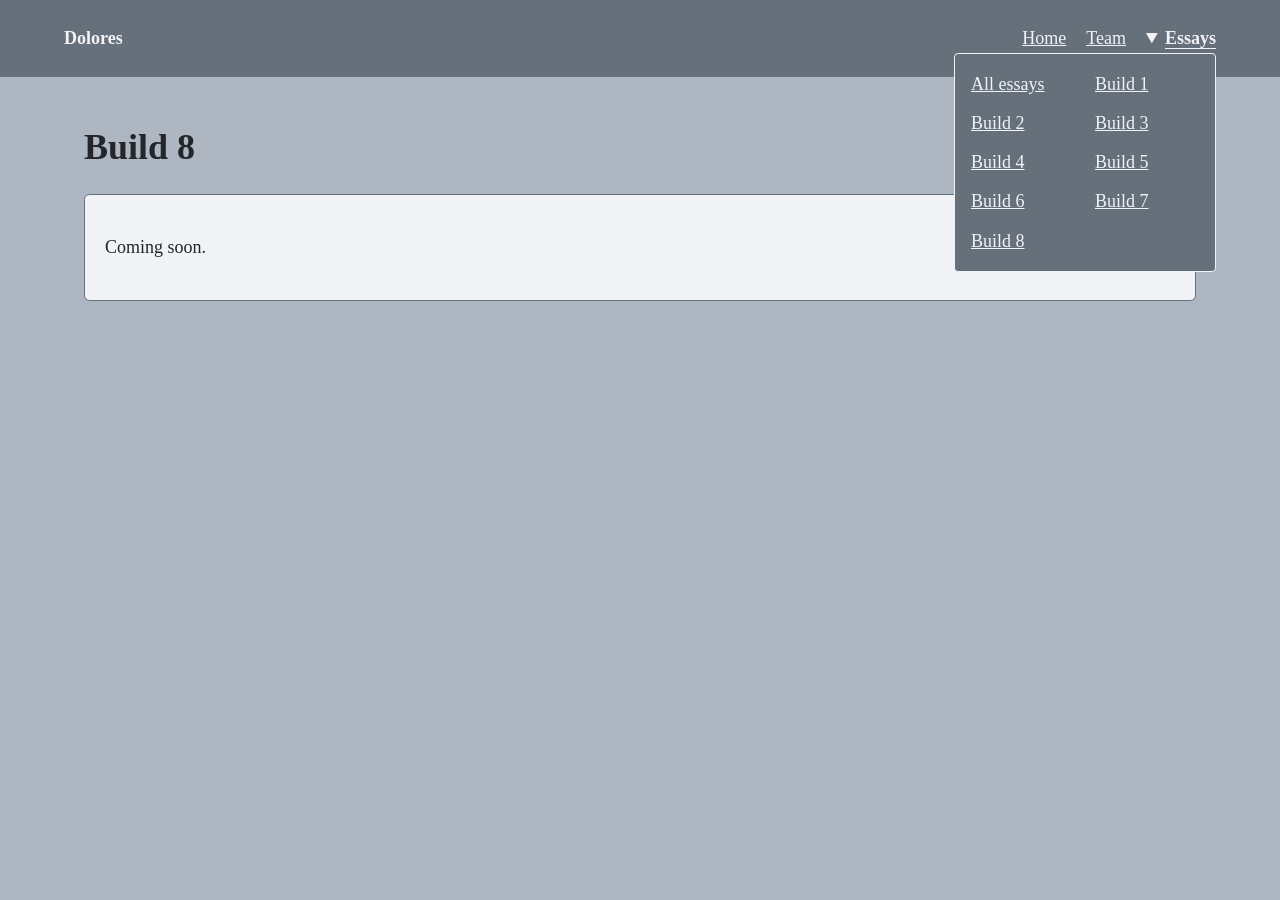
<file: essays/build-8/index.html>
<!DOCTYPE html>
<html lang="en">
<head>
  <meta charset="utf-8">
  <meta name="viewport" content="width=device-width, initial-scale=1">
  <title>Build 8 | Dolores</title>
  <link rel="stylesheet" href="../../styles.css">
</head>
<body>
  <a class="skip-link" href="#main">Skip to main content</a>
  <header class="site-header">
    <p class="site-title"><a href="../../index.html">Dolores</a></p>
    <nav aria-label="Main"><ul>
      <li><a href="../../index.html">Home</a></li><li><a href="../../team/index.html">Team</a></li>
      <li class="nav-dropdown"><details open><summary aria-current="page">Essays</summary><ul class="dropdown-menu">
        <li><a href="../index.html">All essays</a></li><li><a href="../build-1/index.html">Build 1</a></li><li><a href="../build-2/index.html">Build 2</a></li><li><a href="../build-3/index.html">Build 3</a></li><li><a href="../build-4/index.html">Build 4</a></li><li><a href="../build-5/index.html">Build 5</a></li><li><a href="../build-6/index.html">Build 6</a></li><li><a href="../build-7/index.html">Build 7</a></li><li><a href="index.html" aria-current="page">Build 8</a></li>
      </ul></details></li>
    </ul></nav>
  </header>
  <main id="main"><h1>Build 8</h1><section class="intro-card" aria-label="Build status"><p>Coming soon.</p></section></main>
</body>
</html>
</file>
<file: styles.css>
:root {
  --text: #24262b;
  --muted: #41464d;
  --background: #aeb7c1;
  --accent: #34485c;
  --border: #66707b;
  --panel: #f1f3f6;
  --banner: #66707b;
  --max-width: 72rem;
}

*,
*::before,
*::after {
  box-sizing: border-box;
}

body {
  margin: 0;
  font-family: "Cormorant", Georgia, serif;
  font-size: 1.125rem;
  line-height: 1.6;
  color: var(--text);
  background: var(--background);
}

.site-header,
main,
.site-footer {
  max-width: var(--max-width);
  margin: 0 auto;
  padding: 1.5rem 1.25rem;
}

.site-header {
  display: flex;
  flex-wrap: wrap;
  align-items: baseline;
  justify-content: space-between;
  gap: 1rem;
  border-bottom: 1px solid var(--border);
}

.site-title {
  margin: 0;
  font-weight: 700;
}

.site-title a {
  color: inherit;
  text-decoration: none;
}

nav ul {
  display: flex;
  flex-wrap: wrap;
  gap: 1.25rem;
  margin: 0;
  padding: 0;
  list-style: none;
}

a {
  color: var(--accent);
}

a:focus-visible,
summary:focus-visible {
  outline: 3px solid #24262b;
  outline-offset: 3px;
}

h1 {
  font-size: 2.25rem;
  line-height: 1.2;
}

img,
video {
  max-width: 100%;
  height: auto;
}

.site-banner {
  display: block;
  width: 100%;
  max-height: 20rem;
  object-fit: cover;
  margin-bottom: 1.5rem;
}

.site-footer {
  border-top: 1px solid var(--border);
  color: var(--muted);
  font-size: 1rem;
}

.skip-link {
  position: absolute;
  left: -999rem;
}

.skip-link:focus {
  left: 1rem;
  top: 1rem;
  z-index: 10;
  padding: 0.5rem 0.75rem;
  color: var(--text);
  background: var(--panel);
}

.site-header {
  max-width: none;
  padding-inline: max(1.25rem, calc((100% - var(--max-width)) / 2));
  background: var(--banner);
  color: var(--panel);
  border-bottom: 0;
}

.site-header a,
.site-header summary {
  color: var(--panel);
}

.site-header nav ul {
  align-items: center;
}

.nav-dropdown {
  position: relative;
}

.nav-dropdown summary {
  cursor: pointer;
  font-weight: 600;
  text-decoration: underline;
  text-underline-offset: 0.2em;
}

.dropdown-menu {
  position: absolute;
  z-index: 5;
  top: 100%;
  right: 0;
  display: grid;
  grid-template-columns: repeat(2, minmax(7rem, 1fr));
  gap: 0.15rem 0.75rem;
  min-width: 16rem;
  padding: 0.75rem;
  background: var(--banner);
  border: 1px solid var(--panel);
  border-radius: 0.25rem;
}

.dropdown-menu a {
  display: block;
  padding: 0.25rem;
}

main {
  min-height: 60vh;
}

h1,
h2,
h3 {
  line-height: 1.25;
}

.welcome-banner {
  position: relative;
  overflow: hidden;
  min-height: 18rem;
  margin: 0 0 1.5rem;
  background: var(--banner);
}

.welcome-banner img {
  display: block;
  width: 100%;
  height: 24rem;
  object-fit: cover;
}

.welcome-copy {
  position: absolute;
  inset: auto 0 0;
  padding: 1.25rem clamp(1rem, 5vw, 3rem);
  color: var(--panel);
  background: linear-gradient(transparent, rgba(36, 38, 43, 0.9));
}

.welcome-copy h1 {
  margin: 0;
  font-size: clamp(2rem, 5vw, 3.5rem);
}

.eyebrow {
  margin: 0 0 0.3rem;
  font-weight: 700;
}

.intro-card,
.essay-card,
.build-link-card,
.member-card {
  padding: 1.25rem;
  background: var(--panel);
  border: 1px solid var(--border);
  border-radius: 0.35rem;
}

.intro-card h2,
.essay-card h2 {
  margin-top: 0;
}

.team-grid,
.essay-grid,
.build-grid {
  display: grid;
  grid-template-columns: repeat(auto-fit, minmax(min(100%, 18rem), 1fr));
  gap: 1rem;
}

.member-card {
  display: flex;
  align-items: center;
  gap: 1rem;
}

.member-initials {
  display: grid;
  flex: 0 0 4rem;
  width: 4rem;
  height: 4rem;
  place-items: center;
  border-radius: 50%;
  color: var(--panel);
  background: var(--banner);
  font-weight: 700;
}

.member-card h2 {
  margin: 0;
}

.essay-card h2 {
  font-size: 1.45rem;
}

.essay-card p:last-child {
  margin-bottom: 0;
}

.build-link-card a {
  font-weight: 700;
}

@media (max-width: 36rem) {
  .site-header {
    align-items: flex-start;
  }

  .site-header nav ul {
    gap: 0.75rem;
  }

  .dropdown-menu {
    left: 0;
    right: auto;
    grid-template-columns: repeat(2, minmax(6rem, 1fr));
  }

  .welcome-banner img {
    height: 18rem;
  }
}
</file>
